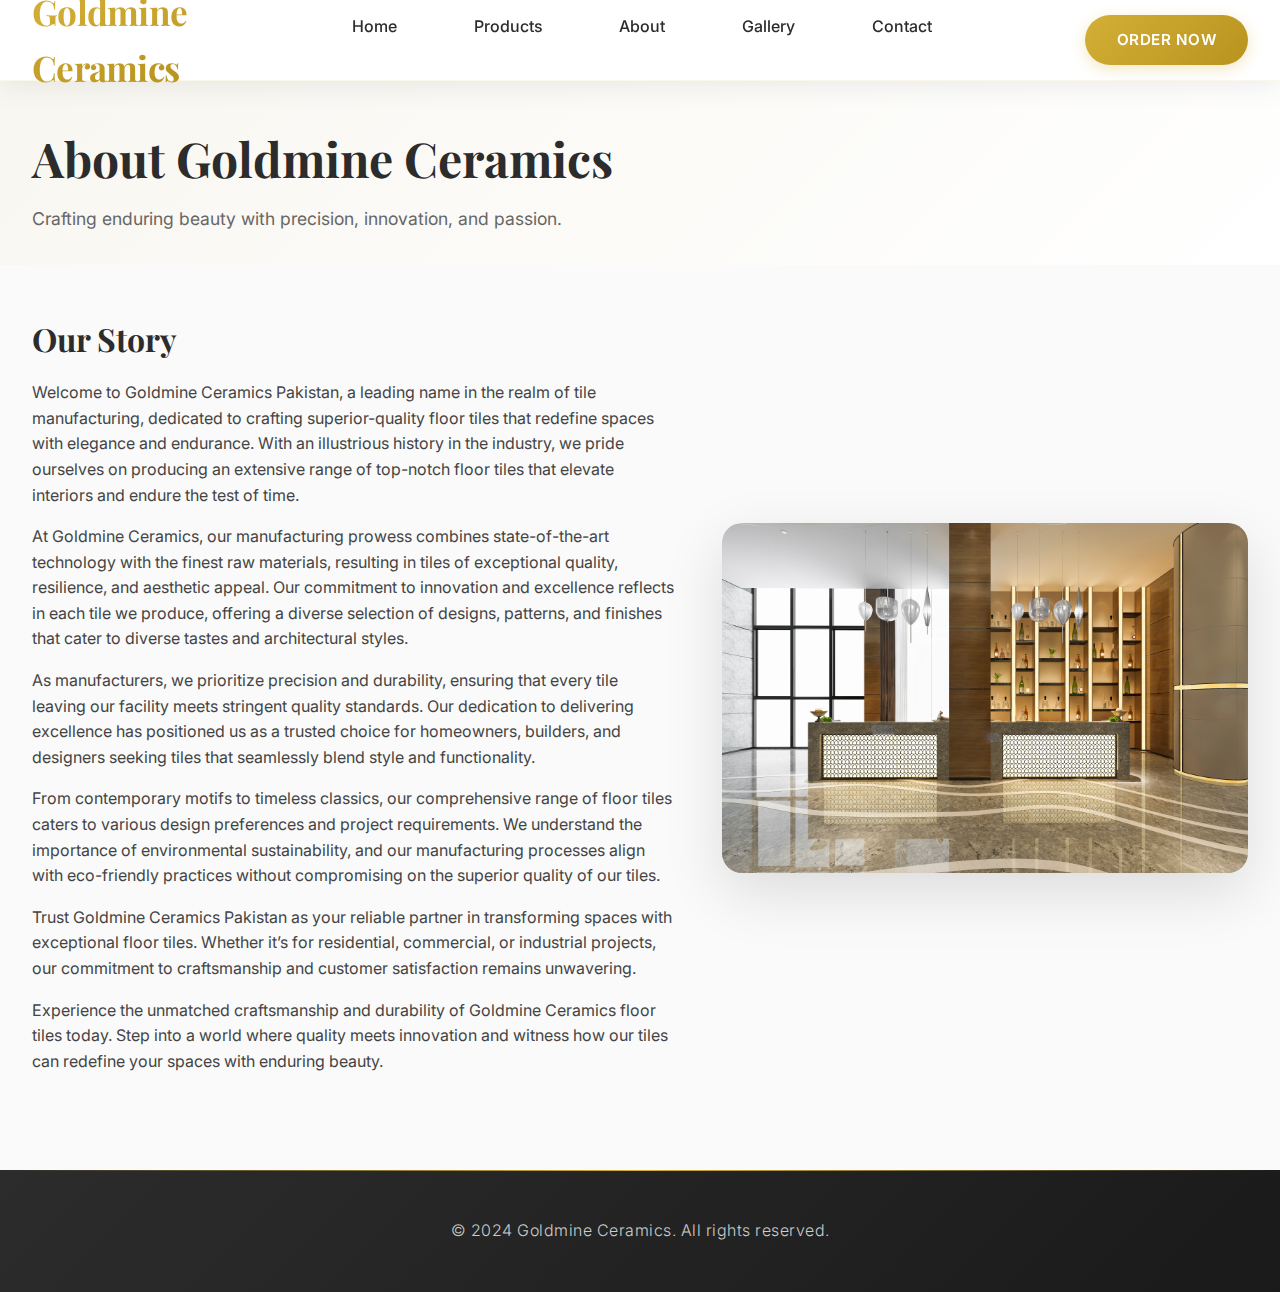
<file: about.html>
<!DOCTYPE html>
<html lang="en">
<head>
    <meta charset="UTF-8">
    <meta name="viewport" content="width=device-width, initial-scale=1.0">
    <title>About • Goldmine Ceramics</title>
    <link rel="stylesheet" href="styles.css">
</head>
<body>
    <!-- Header -->
    <header>
        <div class="header-container">
            <div class="header-left">
                <a href="index.html" class="logo">Goldmine Ceramics</a>
            </div>
            <nav class="header-nav">
                <ul class="nav-links">
                    <li><a href="index.html#home">Home</a></li>
                    <li><a href="index.html#products">Products</a></li>
                    <li><a href="about.html">About</a></li>
                    <li><a href="gallery.html">Gallery</a></li>
                    <li><a href="contact.html">Contact</a></li>
                </ul>
            </nav>
            <div class="header-right">
                <a href="contact.html" class="cta-header" style="display:inline-flex;align-items:center;justify-content:center;text-decoration:none;">Order Now</a>
            </div>
            <button class="mobile-menu-toggle" aria-label="Toggle mobile menu">
                <span></span>
                <span></span>
                <span></span>
            </button>
        </div>
        <div class="mobile-menu">
            <ul class="mobile-nav-links">
                <li><a href="index.html#home">Home</a></li>
                <li><a href="index.html#products">Products</a></li>
                <li><a href="about.html">About</a></li>
                <li><a href="gallery.html">Gallery</a></li>
                <li><a href="contact.html">Contact</a></li>
            </ul>
        </div>
    </header>

    <!-- About Hero -->
    <section class="about-hero">
        <div class="container">
            <h1 class="page-title">About Goldmine Ceramics</h1>
            <p class="page-subtitle">Crafting enduring beauty with precision, innovation, and passion.</p>
        </div>
    </section>

    <!-- About Content -->
    <section class="about-content">
        <div class="container about-grid">
            <div class="about-text">
                <h2>Our Story</h2>
                <p>Welcome to Goldmine Ceramics Pakistan, a leading name in the realm of tile manufacturing, dedicated to crafting superior-quality floor tiles that redefine spaces with elegance and endurance. With an illustrious history in the industry, we pride ourselves on producing an extensive range of top-notch floor tiles that elevate interiors and endure the test of time.</p>
                <p>At Goldmine Ceramics, our manufacturing prowess combines state-of-the-art technology with the finest raw materials, resulting in tiles of exceptional quality, resilience, and aesthetic appeal. Our commitment to innovation and excellence reflects in each tile we produce, offering a diverse selection of designs, patterns, and finishes that cater to diverse tastes and architectural styles.</p>
                <p>As manufacturers, we prioritize precision and durability, ensuring that every tile leaving our facility meets stringent quality standards. Our dedication to delivering excellence has positioned us as a trusted choice for homeowners, builders, and designers seeking tiles that seamlessly blend style and functionality.</p>
                <p>From contemporary motifs to timeless classics, our comprehensive range of floor tiles caters to various design preferences and project requirements. We understand the importance of environmental sustainability, and our manufacturing processes align with eco-friendly practices without compromising on the superior quality of our tiles.</p>
                <p>Trust Goldmine Ceramics Pakistan as your reliable partner in transforming spaces with exceptional floor tiles. Whether it’s for residential, commercial, or industrial projects, our commitment to craftsmanship and customer satisfaction remains unwavering.</p>
                <p>Experience the unmatched craftsmanship and durability of Goldmine Ceramics floor tiles today. Step into a world where quality meets innovation and witness how our tiles can redefine your spaces with enduring beauty.</p>
            </div>
            <div class="about-image">
                <img src="assets/5.jpg" alt="Goldmine Ceramics - Premium floor tiles" />
            </div>
        </div>
    </section>

    <!-- Footer -->
    <footer>
        <p>&copy; 2024 Goldmine Ceramics. All rights reserved.</p>
    </footer>

    <!-- JavaScript: same behavior as index -->
    <script>
        const mobileMenuToggle = document.querySelector('.mobile-menu-toggle');
        const mobileMenu = document.querySelector('.mobile-menu');
        const navLinks = document.querySelectorAll('.mobile-nav-links a');
        mobileMenuToggle.addEventListener('click', () => {
            mobileMenuToggle.classList.toggle('active');
            mobileMenu.classList.toggle('active');
        });
        navLinks.forEach(link => {
            link.addEventListener('click', () => {
                mobileMenuToggle.classList.remove('active');
                mobileMenu.classList.remove('active');
            });
        });
        document.addEventListener('click', (e) => {
            if (!mobileMenuToggle.contains(e.target) && !mobileMenu.contains(e.target)) {
                mobileMenuToggle.classList.remove('active');
                mobileMenu.classList.remove('active');
            }
        });
    </script>
</body>
</html>
</file>
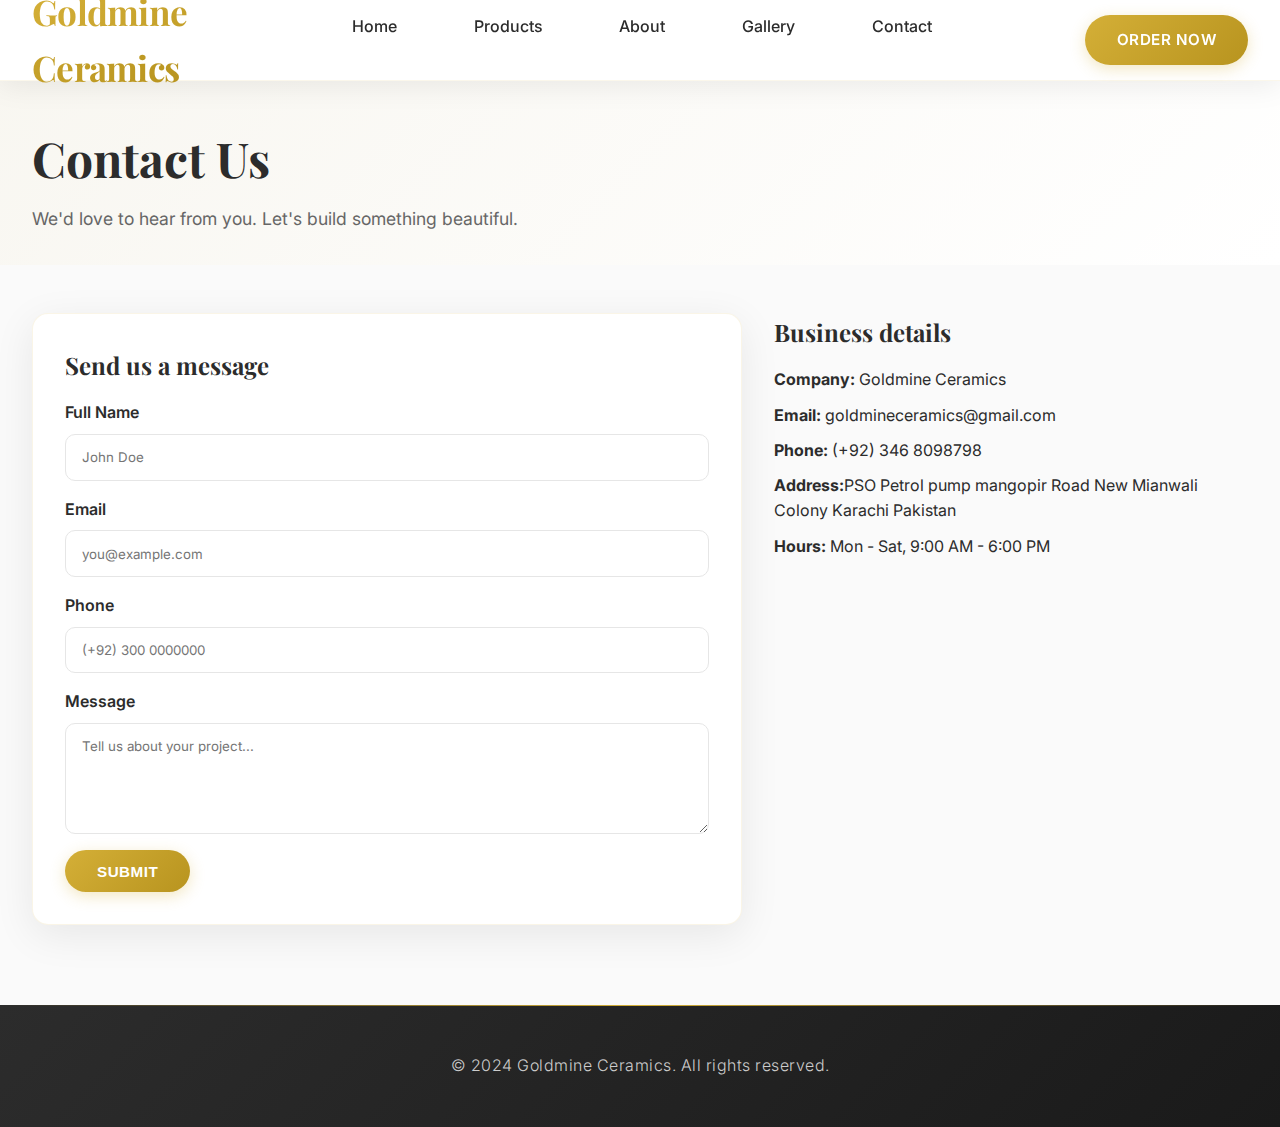
<file: contact.html>
<!DOCTYPE html>
<html lang="en">
<head>
    <meta charset="UTF-8">
    <meta name="viewport" content="width=device-width, initial-scale=1.0">
    <title>Contact • Goldmine Ceramics</title>
    <link rel="stylesheet" href="styles.css">
    <style>
        .toast { position: fixed; right: 16px; bottom: 16px; background: #16a34a; color: #fff; padding: 12px 16px; border-radius: 8px; box-shadow: 0 10px 25px rgba(0,0,0,0.15); opacity: 0; transform: translateY(10px); transition: opacity .2s ease, transform .2s ease; z-index: 9999; pointer-events: none; }
        .toast.error { background: #dc2626; }
        .toast.show { opacity: 1; transform: translateY(0); }
    </style>
</head>
<body>
    <header>
        <div class="header-container">
            <div class="header-left">
                <a href="index.html" class="logo">Goldmine Ceramics</a>
            </div>
            <nav class="header-nav">
                <ul class="nav-links">
                    <li><a href="index.html#home">Home</a></li>
                    <li><a href="index.html#products">Products</a></li>
                    <li><a href="about.html">About</a></li>
                    <li><a href="gallery.html">Gallery</a></li>
                    <li><a href="contact.html">Contact</a></li>
                </ul>
            </nav>
            <div class="header-right">
                <a href="#contact" class="cta-header" style="display:inline-flex;align-items:center;justify-content:center;text-decoration:none;">Order Now</a>
            </div>
            <button class="mobile-menu-toggle" aria-label="Toggle mobile menu">
                <span></span>
                <span></span>
                <span></span>
            </button>
        </div>
        <div class="mobile-menu">
            <ul class="mobile-nav-links">
                <li><a href="index.html#home">Home</a></li>
                <li><a href="index.html#products">Products</a></li>
                <li><a href="about.html">About</a></li>
                <li><a href="gallery.html">Gallery</a></li>
                <li><a href="contact.html">Contact</a></li>
            </ul>
        </div>
    </header>

    <section class="contact-hero">
        <div class="container">
            <h1 class="page-title">Contact Us</h1>
            <p class="page-subtitle">We'd love to hear from you. Let's build something beautiful.</p>
        </div>
    </section>

    <section class="contact-section" id="contact">
        <div class="container contact-grid">
            <div class="contact-card">
                <h2>Send us a message</h2>
                <form id="contactForm" action="https://formspree.io/f/meorlaoj" method="POST" class="contact-form">
                    <div class="form-group">
                        <label for="name">Full Name</label>
                        <input id="name" name="name" type="text" placeholder="John Doe" required />
                    </div>
                    <div class="form-group">
                        <label for="email">Email</label>
                        <input id="email" name="email" type="email" placeholder="you@example.com" required />
                    </div>
                    <div class="form-group">
                        <label for="phone">Phone</label>
                        <input id="phone" name="phone" type="tel" placeholder="(+92) 300 0000000" />
                    </div>
                    <div class="form-group">
                        <label for="message">Message</label>
                        <textarea id="message" name="message" rows="5" placeholder="Tell us about your project..." required></textarea>
                    </div>
                    <button type="submit" class="cta-header" style="border:none;">Submit</button>
                </form>
                <div id="toast" class="toast" role="status" aria-live="polite" aria-atomic="true" style="display:none;"></div>
            </div>
            <div class="contact-details">
                <h2>Business details</h2>
                <ul class="details-list">
                    <li><strong>Company:</strong> Goldmine Ceramics</li>
                    <li><strong>Email:</strong> goldmineceramics@gmail.com</li>
                    <li><strong>Phone:</strong> (+92) 346 8098798</li>
                    <li><strong>Address:</strong>PSO Petrol pump mangopir Road New Mianwali Colony Karachi Pakistan</li>
                    <li><strong>Hours:</strong> Mon - Sat, 9:00 AM - 6:00 PM</li>
                </ul>
                <div class="map-embed">
                    <iframe title="map" src="https://maps.google.com/maps?q=PSO%20Petrol%20pump%20mangopir%20Road%20New%20Mianwali%20Colony%20Karachi%20Pakistan&t=&z=11&ie=UTF8&iwloc=&output=embed" width="100%" height="300" style="border:0;border-radius:12px;" allowfullscreen="" loading="lazy" referrerpolicy="no-referrer-when-downgrade"></iframe>
                </div>
            </div>
        </div>
    </section>

    <footer>
        <p>&copy; 2024 Goldmine Ceramics. All rights reserved.</p>
    </footer>

    <script>
        const mobileMenuToggle = document.querySelector('.mobile-menu-toggle');
        const mobileMenu = document.querySelector('.mobile-menu');
        const navLinks = document.querySelectorAll('.mobile-nav-links a');
        mobileMenuToggle.addEventListener('click', () => {
            mobileMenuToggle.classList.toggle('active');
            mobileMenu.classList.toggle('active');
        });
        navLinks.forEach(link => {
            link.addEventListener('click', () => {
                mobileMenuToggle.classList.remove('active');
                mobileMenu.classList.remove('active');
            });
        });
        document.addEventListener('click', (e) => {
            if (!mobileMenuToggle.contains(e.target) && !mobileMenu.contains(e.target)) {
                mobileMenuToggle.classList.remove('active');
                mobileMenu.classList.remove('active');
            }
        });

        // Formspree submit via fetch with toast notifications
        const contactForm = document.getElementById('contactForm');
        const toast = document.getElementById('toast');
        function showToast(message, isError = false) {
            if (!toast) return;
            toast.textContent = message;
            toast.classList.toggle('error', !!isError);
            toast.style.display = 'block';
            // force reflow to restart transition
            void toast.offsetWidth;
            toast.classList.add('show');
            setTimeout(() => {
                toast.classList.remove('show');
                setTimeout(() => { toast.style.display = 'none'; }, 200);
            }, 3000);
        }
        if (contactForm) {
            contactForm.addEventListener('submit', async (e) => {
                e.preventDefault();
                const submitButton = contactForm.querySelector('button[type="submit"]');
                const originalText = submitButton ? submitButton.textContent : '';
                if (submitButton) {
                    submitButton.disabled = true;
                    submitButton.textContent = 'Sending...';
                }
                try {
                    const formData = new FormData(contactForm);
                    const response = await fetch(contactForm.action, {
                        method: 'POST',
                        headers: { 'Accept': 'application/json' },
                        body: formData
                    });
                    if (response.ok) {
                        contactForm.reset();
                        showToast('Message sent successfully!');
                    } else {
                        showToast('Failed to send message. Please try again.', true);
                    }
                } catch (err) {
                    showToast('Network error. Please try again.', true);
                } finally {
                    if (submitButton) {
                        submitButton.disabled = false;
                        submitButton.textContent = originalText;
                    }
                }
            });
        }
    </script>
</body>
</html>
</file>
<file: styles.css>
/* Import Google Fonts for luxury typography */
@import url('https://fonts.googleapis.com/css2?family=Playfair+Display:wght@400;600;700&family=Inter:wght@300;400;500;600;700&display=swap');

/* Reset and base styles */
* {
    margin: 0;
    padding: 0;
    box-sizing: border-box;
}

body {
    font-family: 'Inter', sans-serif;
    line-height: 1.6;
    color: #2c2c2c;
    background: #fafafa;
    overflow-x: hidden;
}

/* Luxury Color Palette */
:root {
    --gold: #d4af37;
    --dark-gold: #b8941f;
    --cream: #faf8f3;
    --charcoal: #2c2c2c;
    --light-gray: #f8f9fa;
    --white: #ffffff;
    --shadow: rgba(0, 0, 0, 0.1);
    --shadow-dark: rgba(0, 0, 0, 0.2);
    --shadow-gold: rgba(212, 175, 55, 0.3);
}

/* Container */
.container {
    max-width: 1400px;
    margin: 0 auto;
    padding: 0 2rem;
}

/* Header Styles */
header {
    background: rgba(255, 255, 255, 0.98);
    backdrop-filter: blur(20px);
    box-shadow: 0 4px 30px rgba(0, 0, 0, 0.08);
    position: fixed;
    top: 0;
    width: 100%;
    z-index: 1000;
    border-bottom: 1px solid rgba(212, 175, 55, 0.1);
    transition: all 0.3s ease;
}

.header-container {
    display: flex;
    align-items: center;
    justify-content: space-between;
    max-width: 1400px;
    margin: 0 auto;
    padding: 1rem 2rem;
    height: 80px;
}

.header-left {
    flex: 1;
}

.logo {
    font-family: 'Playfair Display', serif;
    font-size: 2.2rem;
    font-weight: 700;
    background: linear-gradient(135deg, var(--gold), var(--dark-gold));
    -webkit-background-clip: text;
    -webkit-text-fill-color: transparent;
    background-clip: text;
    text-decoration: none;
    letter-spacing: -0.02em;
    transition: all 0.3s ease;
}

.logo:hover {
    transform: scale(1.05);
}

.header-nav {
    flex: 2;
    display: flex;
    justify-content: center;
}

.nav-links {
    display: flex;
    list-style: none;
    gap: 3rem;
    align-items: center;
}

.nav-links a {
    text-decoration: none;
    color: var(--charcoal);
    font-weight: 500;
    font-size: 1rem;
    position: relative;
    transition: all 0.3s ease;
    padding: 0.5rem 1rem;
    border-radius: 8px;
}

.nav-links a:hover {
    color: var(--gold);
    background: rgba(212, 175, 55, 0.08);
}

.nav-links a::after {
    content: '';
    position: absolute;
    width: 0;
    height: 2px;
    bottom: -2px;
    left: 50%;
    background: linear-gradient(135deg, var(--gold), var(--dark-gold));
    transition: all 0.3s ease;
    transform: translateX(-50%);
}

.nav-links a:hover::after {
    width: 80%;
}

.header-right {
    flex: 1;
    display: flex;
    justify-content: flex-end;
}

.cta-header {
    background: linear-gradient(135deg, var(--gold), var(--dark-gold));
    color: white;
    border: none;
    padding: 0.8rem 2rem;
    border-radius: 50px;
    font-weight: 600;
    font-size: 0.95rem;
    cursor: pointer;
    transition: all 0.3s ease;
    box-shadow: 0 4px 15px var(--shadow-gold);
    text-transform: uppercase;
    letter-spacing: 0.5px;
}

.cta-header:hover {
    transform: translateY(-2px);
    box-shadow: 0 8px 25px var(--shadow-gold);
}

/* Mobile Menu Toggle */
.mobile-menu-toggle {
    display: none;
    flex-direction: column;
    background: none;
    border: none;
    cursor: pointer;
    padding: 0.5rem;
    gap: 4px;
}

.mobile-menu-toggle span {
    width: 25px;
    height: 3px;
    background: var(--charcoal);
    transition: all 0.3s ease;
    border-radius: 2px;
}

.mobile-menu-toggle.active span:nth-child(1) {
    transform: rotate(45deg) translate(6px, 6px);
}

.mobile-menu-toggle.active span:nth-child(2) {
    opacity: 0;
}

.mobile-menu-toggle.active span:nth-child(3) {
    transform: rotate(-45deg) translate(6px, -6px);
}

/* Mobile Menu */
.mobile-menu {
    display: none;
    background: rgba(255, 255, 255, 0.98);
    backdrop-filter: blur(20px);
    border-top: 1px solid rgba(212, 175, 55, 0.1);
    padding: 2rem;
}

.mobile-menu.active {
    display: block;
    animation: slideDown 0.3s ease;
}

.mobile-nav-links {
    list-style: none;
    display: flex;
    flex-direction: column;
    gap: 1.5rem;
    text-align: center;
}

.mobile-nav-links a {
    text-decoration: none;
    color: var(--charcoal);
    font-weight: 500;
    font-size: 1.1rem;
    padding: 1rem;
    border-radius: 12px;
    transition: all 0.3s ease;
    display: block;
}

.mobile-nav-links a:hover {
    background: rgba(212, 175, 55, 0.1);
    color: var(--gold);
}

/* Hero Section */
.hero {
    background: linear-gradient(135deg, 
        rgba(212, 175, 55, 0.05) 0%, 
        rgba(248, 249, 250, 0.9) 50%, 
        rgba(255, 255, 255, 1) 100%);
    min-height: 100vh;
    display: flex;
    align-items: center;
    justify-content: center;
    position: relative;
    padding-top: 80px;
    overflow: hidden;
}

.hero::before {
    content: '';
    position: absolute;
    top: 0;
    left: 0;
    right: 0;
    bottom: 0;
    background: 
        radial-gradient(circle at 20% 80%, rgba(212, 175, 55, 0.08) 0%, transparent 50%),
        radial-gradient(circle at 80% 20%, rgba(184, 148, 31, 0.06) 0%, transparent 50%);
    z-index: 1;
}

.hero-content {
    text-align: center;
    max-width: 800px;
    padding: 0 2rem;
    position: relative;
    z-index: 2;
}

.hero h2 {
    font-family: 'Playfair Display', serif;
    font-size: 4.5rem;
    font-weight: 700;
    color: var(--charcoal);
    margin-bottom: 1.5rem;
    line-height: 1.2;
    animation: fadeInUp 1s ease-out;
}

.hero p {
    font-size: 1.4rem;
    color: #666;
    margin-bottom: 3rem;
    font-weight: 300;
    line-height: 1.7;
    animation: fadeInUp 1s ease-out 0.3s both;
}

.cta-button {
    display: inline-block;
    background: linear-gradient(135deg, var(--gold), var(--dark-gold));
    color: white;
    text-decoration: none;
    padding: 1.2rem 3rem;
    font-size: 1.2rem;
    font-weight: 600;
    border-radius: 50px;
    box-shadow: 0 8px 30px var(--shadow-gold);
    transition: all 0.3s ease;
    position: relative;
    overflow: hidden;
    animation: fadeInUp 1s ease-out 0.6s both;
    text-transform: uppercase;
    letter-spacing: 1px;
}

.cta-button::before {
    content: '';
    position: absolute;
    top: 0;
    left: -100%;
    width: 100%;
    height: 100%;
    background: linear-gradient(90deg, transparent, rgba(255, 255, 255, 0.3), transparent);
    transition: left 0.5s ease;
}

.cta-button:hover::before {
    left: 100%;
}

.cta-button:hover {
    transform: translateY(-3px);
    box-shadow: 0 12px 40px var(--shadow-gold);
}

/* Products Section */
.products-section {
    padding: 6rem 0;
    background: linear-gradient(180deg, #ffffff 0%, #fafafa 100%);
    position: relative;
}

.products-section::before {
    content: '';
    position: absolute;
    top: 0;
    left: 0;
    right: 0;
    bottom: 0;
    background: 
        radial-gradient(circle at 10% 20%, rgba(212, 175, 55, 0.03) 0%, transparent 50%),
        radial-gradient(circle at 90% 80%, rgba(184, 148, 31, 0.02) 0%, transparent 50%);
    pointer-events: none;
}

.section-header {
    text-align: center;
    margin-bottom: 4rem;
    position: relative;
    z-index: 2;
}

.section-title {
    font-family: 'Playfair Display', serif;
    font-size: 3.5rem;
    font-weight: 700;
    color: var(--charcoal);
    margin-bottom: 1rem;
    position: relative;
}

.section-title::after {
    content: '';
    position: absolute;
    width: 80px;
    height: 3px;
    background: linear-gradient(135deg, var(--gold), var(--dark-gold));
    bottom: -10px;
    left: 50%;
    transform: translateX(-50%);
    border-radius: 2px;
}

.section-subtitle {
    font-size: 1.2rem;
    color: #666;
    font-weight: 300;
    max-width: 600px;
    margin: 0 auto;
    line-height: 1.6;
}

.products-grid {
    display: grid;
    grid-template-columns: repeat(auto-fit, minmax(380px, 1fr));
    gap: 3rem;
    margin-bottom: 4rem;
    position: relative;
    z-index: 2;
}

.product-card {
    background: white;
    border-radius: 20px;
    overflow: hidden;
    box-shadow: 0 10px 40px rgba(0, 0, 0, 0.08);
    transition: all 0.4s ease;
    position: relative;
    border: 1px solid rgba(212, 175, 55, 0.1);
}

.product-card:hover {
    transform: translateY(-10px);
    box-shadow: 0 20px 60px rgba(0, 0, 0, 0.15);
    border-color: var(--gold);
}

.product-image {
    position: relative;
    height: 300px;
    overflow: hidden;
}

.product-image img {
    width: 100%;
    height: 100%;
    object-fit: cover;
    transition: transform 0.4s ease;
}

.product-card:hover .product-image img {
    transform: scale(1.1);
}

.product-info {
    padding: 2rem;
}

.product-title {
    font-family: 'Playfair Display', serif;
    font-size: 1.5rem;
    font-weight: 600;
    color: var(--charcoal);
    margin-bottom: 0.5rem;
}

.product-description {
    color: #666;
    font-size: 1rem;
    line-height: 1.6;
    margin-bottom: 1.5rem;
}

.section-footer {
    text-align: center;
    position: relative;
    z-index: 2;
}

.view-all-btn {
    background: transparent;
    color: var(--charcoal);
    border: 2px solid var(--gold);
    padding: 1rem 3rem;
    border-radius: 50px;
    font-weight: 600;
    font-size: 1.1rem;
    cursor: pointer;
    transition: all 0.3s ease;
    text-transform: uppercase;
    letter-spacing: 0.5px;
    position: relative;
    overflow: hidden;
}

.view-all-btn::before {
    content: '';
    position: absolute;
    top: 0;
    left: -100%;
    width: 100%;
    height: 100%;
    background: linear-gradient(135deg, var(--gold), var(--dark-gold));
    transition: left 0.3s ease;
    z-index: -1;
}

.view-all-btn:hover::before {
    left: 0;
}

.view-all-btn:hover {
    color: white;
    transform: translateY(-2px);
    box-shadow: 0 8px 25px var(--shadow-gold);
}

/* Footer */
footer {
    background: linear-gradient(135deg, var(--charcoal) 0%, #1a1a1a 100%);
    color: white;
    text-align: center;
    padding: 3rem 2rem;
    position: relative;
}

footer::before {
    content: '';
    position: absolute;
    top: 0;
    left: 0;
    right: 0;
    height: 1px;
    background: linear-gradient(90deg, transparent, var(--gold), transparent);
}

footer p {
    font-size: 1rem;
    color: #ccc;
    font-weight: 300;
    letter-spacing: 0.5px;
}

/* Animations */
@keyframes fadeInUp {
    from {
        opacity: 0;
        transform: translateY(30px);
    }
    to {
        opacity: 1;
        transform: translateY(0);
    }
}

@keyframes slideDown {
    from {
        opacity: 0;
        transform: translateY(-20px);
    }
    to {
        opacity: 1;
        transform: translateY(0);
    }
}

/* Luxury scrollbar */
::-webkit-scrollbar {
    width: 8px;
}

::-webkit-scrollbar-track {
    background: #f1f1f1;
}

::-webkit-scrollbar-thumb {
    background: linear-gradient(135deg, var(--gold), var(--dark-gold));
    border-radius: 4px;
}

::-webkit-scrollbar-thumb:hover {
    background: linear-gradient(135deg, var(--dark-gold), var(--gold));
}

/* Selection styling */
::selection {
    background: rgba(212, 175, 55, 0.3);
    color: var(--charcoal);
}

/* Focus styles for accessibility */
.nav-links a:focus,
.cta-button:focus,
.cta-header:focus,
.product-btn:focus,
.view-all-btn:focus {
    outline: 2px solid var(--gold);
    outline-offset: 2px;
}

/* Smooth scrolling */
html {
    scroll-behavior: smooth;
}

/* ---------- Pages: About ---------- */
.about-hero, .gallery-hero, .contact-hero {
    padding-top: 120px;
    padding-bottom: 2rem;
    background: linear-gradient(135deg, rgba(212, 175, 55, 0.05), rgba(255,255,255,1));
}

.page-title {
    font-family: 'Playfair Display', serif;
    font-size: 3rem;
    margin-bottom: 0.5rem;
    color: var(--charcoal);
}

.page-subtitle {
    color: #666;
    font-size: 1.1rem;
}

.about-content {
    padding: 3rem 0 5rem;
}

.about-grid {
    display: grid;
    grid-template-columns: 1.1fr 0.9fr;
    gap: 3rem;
    align-items: center;
}

.about-text h2 {
    font-family: 'Playfair Display', serif;
    font-size: 2rem;
    margin-bottom: 1rem;
}

.about-text p {
    margin-bottom: 1rem;
    color: #444;
}

.about-image img {
    width: 100%;
    border-radius: 20px;
    box-shadow: 0 20px 60px rgba(0,0,0,0.12);
}

/* ---------- Pages: Gallery ---------- */
.gallery-grid-section {
    padding: 3rem 0 5rem;
}

.masonry-grid {
    columns: 3 320px;
    column-gap: 1.5rem;
}

.masonry-grid img {
    width: 100%;
    margin-bottom: 1.5rem;
    border-radius: 14px;
    display: block;
    break-inside: avoid;
    box-shadow: 0 10px 30px rgba(0,0,0,0.1);
    transition: transform 0.3s ease, box-shadow 0.3s ease;
}

.masonry-grid img:hover {
    transform: translateY(-4px);
    box-shadow: 0 16px 40px rgba(0,0,0,0.15);
}

/* ---------- Pages: Contact ---------- */
.contact-section {
    padding: 3rem 0 5rem;
}

.contact-grid {
    display: grid;
    grid-template-columns: 1.2fr 0.8fr;
    gap: 2rem;
}

.contact-card {
    background: #fff;
    border-radius: 16px;
    padding: 2rem;
    box-shadow: 0 10px 40px rgba(0,0,0,0.08);
    border: 1px solid rgba(212,175,55,0.12);
}

.contact-card h2, .contact-details h2 {
    font-family: 'Playfair Display', serif;
    margin-bottom: 1rem;
}

.contact-form .form-group {
    display: flex;
    flex-direction: column;
    margin-bottom: 1rem;
}

.contact-form label {
    font-weight: 600;
    margin-bottom: 0.5rem;
}

.contact-form input, .contact-form textarea {
    padding: 0.9rem 1rem;
    border-radius: 10px;
    border: 1px solid #e6e6e6;
    background: #fff;
    font-family: inherit;
    outline: none;
    transition: border 0.2s ease, box-shadow 0.2s ease;
}

.contact-form input:focus, .contact-form textarea:focus {
    border-color: var(--gold);
    box-shadow: 0 0 0 3px rgba(212,175,55,0.15);
}

.details-list {
    list-style: none;
    padding: 0;
    margin: 0 0 1.5rem 0;
}

.details-list li {
    margin-bottom: 0.6rem;
}

/* Responsive: pages */
@media (max-width: 992px) {
    .about-grid, .contact-grid {
        grid-template-columns: 1fr;
    }
    .about-image { order: 2; }
    .about-text { order: 1; }
}

/* Responsive Design */
@media (max-width: 1200px) {
    .container {
        padding: 0 1.5rem;
    }
    
    .header-container {
        padding: 1rem 1.5rem;
    }
    
    .products-grid {
        grid-template-columns: repeat(auto-fit, minmax(350px, 1fr));
        gap: 2.5rem;
    }
}

@media (max-width: 768px) {
    .header-container {
        padding: 1rem 1rem;
        height: 70px;
    }
    
    .logo {
        font-size: 1.8rem;
    }
    
    .header-nav {
        display: none;
    }
    
    .header-right {
        display: none;
    }
    
    .mobile-menu-toggle {
        display: flex;
    }
    
    .hero {
        padding-top: 70px;
        min-height: 90vh;
    }
    
    .hero h2 {
        font-size: 3rem;
    }
    
    .hero p {
        font-size: 1.2rem;
        margin-bottom: 2rem;
    }
    
    .cta-button {
        padding: 1rem 2.5rem;
        font-size: 1.1rem;
    }
    
    .section-title {
        font-size: 2.8rem;
    }
    
    .products-grid {
        grid-template-columns: 1fr;
        gap: 2rem;
        padding: 0 1rem;
    }
    
    .product-card {
        max-width: 400px;
        margin: 0 auto;
    }
    
    .container {
        padding: 0 1rem;
    }
    
    .products-section {
        padding: 4rem 0;
    }
}

@media (max-width: 480px) {
    .header-container {
        padding: 0.8rem 1rem;
        height: 65px;
    }
    
    .logo {
        font-size: 1.6rem;
    }
    
    .hero h2 {
        font-size: 2.5rem;
    }
    
    .hero p {
        font-size: 1.1rem;
    }
    
    .cta-button {
        padding: 0.9rem 2rem;
        font-size: 1rem;
    }
    
    .section-title {
        font-size: 2.2rem;
    }
    
    .section-subtitle {
        font-size: 1.1rem;
    }
    
    .product-info {
        padding: 1.5rem;
    }
    
    .product-title {
        font-size: 1.3rem;
    }
    
    .product-price {
        font-size: 1.6rem;
    }
    
    .products-grid {
        padding: 0;
    }
    
    .products-section {
        padding: 3rem 0;
    }
}

/* Extra large screens */
@media (min-width: 1400px) {
    .products-grid {
        grid-template-columns: repeat(3, 1fr);
        gap: 4rem;
    }
    
    .product-card {
        max-width: 450px;
    }
}

/* High DPI displays */
@media (-webkit-min-device-pixel-ratio: 2), (min-resolution: 192dpi) {
    .product-image img {
        image-rendering: -webkit-optimize-contrast;
        image-rendering: crisp-edges;
    }
}
</file>
